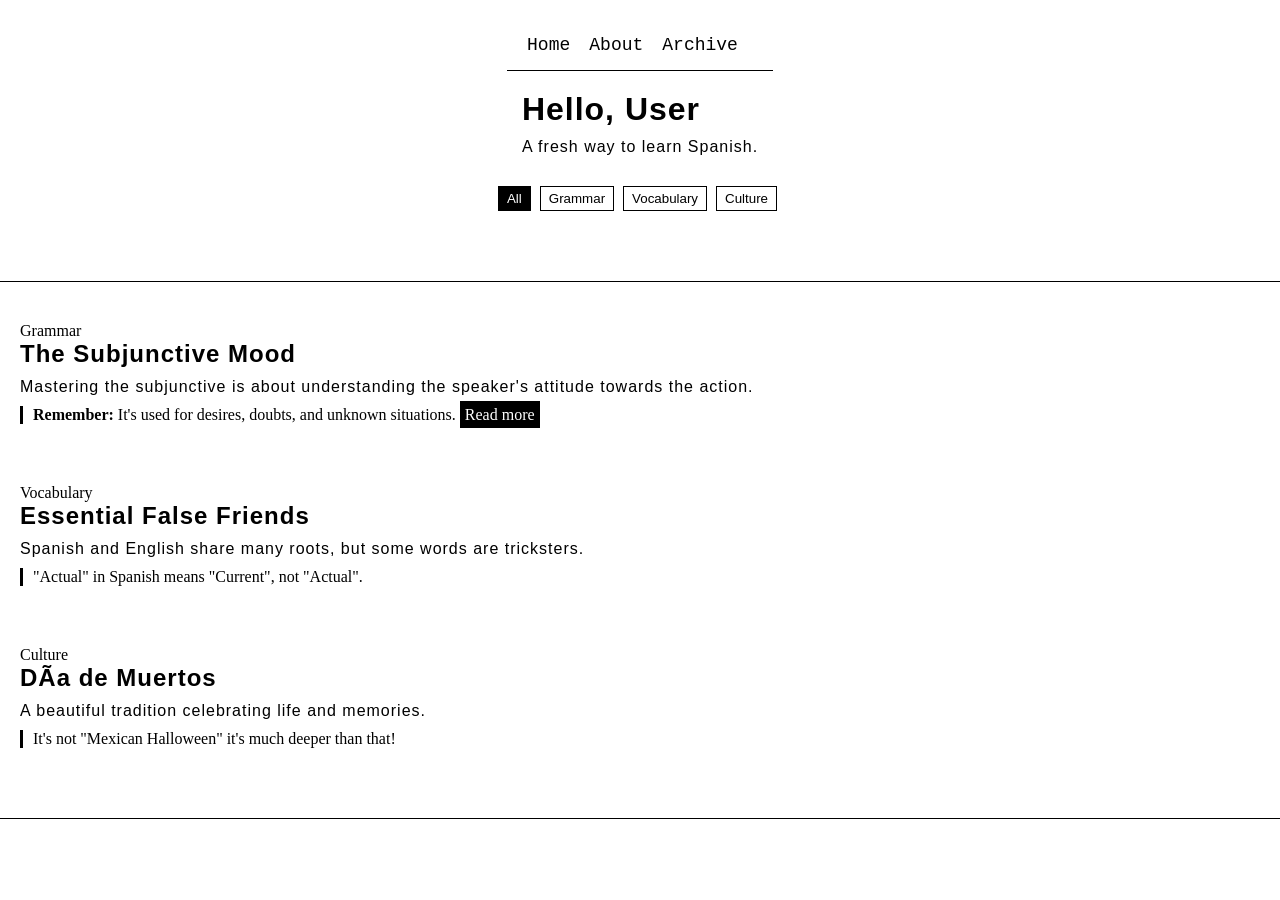
<file: index.html>
<!DOCTYPE html>
<html lang="en">
<head>
    <meta charset="UTF-8">
    <meta name="viewport" content="width=device-width, initial-scale=1.0">
    <link rel="stylesheet" href="style.css">
</head>
<body>

    <nav class="main-nav">
    <a href="index.html">Home</a>
    <a href="about.html">About</a>
    <a href="archive.html">Archive</a>
</nav>

    <header>

        <h1 id="random-welcome"></h1>
        <p>A fresh way to learn Spanish.</p>

    </header>

    <nav class="filters">
        <button data-category="all" class="selected">All</button>

        <button data-category="Grammar">Grammar</button>

        <button data-category="Vocabulary">Vocabulary</button>

        <button data-category="Culture">Culture</button>
    </nav>

    <main>
        <article class="blog-post show-post" data-category="Grammar">
            <span>Grammar</span>


            <h2>The Subjunctive Mood</h2>

            <p>Mastering the subjunctive is about understanding the speaker's attitude towards the action.</p>
            <div class="blue-box">
                <b>Remember:</b> It's used for desires, doubts, and unknown situations.

                 <a class="links" href="subjunctive.html">Read more</a>
            </div>
        </article>

        <article class="blog-post show-post" data-category="Vocabulary">
            <span>Vocabulary</span>

            <h2>Essential False Friends</h2>

            <p>Spanish and English share many roots, but some words are tricksters.</p>

            <div class="blue-box">

                "Actual" in Spanish means "Current", not "Actual".

            </div>

        </article>

        <article class="blog-post show-post" data-category="Culture">

            <span>Culture</span>


            <h2>DÃ­a de Muertos</h2>
            <p>A beautiful tradition celebrating life and memories.</p>
            <div class="blue-box">

                It's not "Mexican Halloween"  it's much deeper than that!

            </div>


        </article>
    </main>


    <script src="code.js"></script>
</body>



</html>
</file>
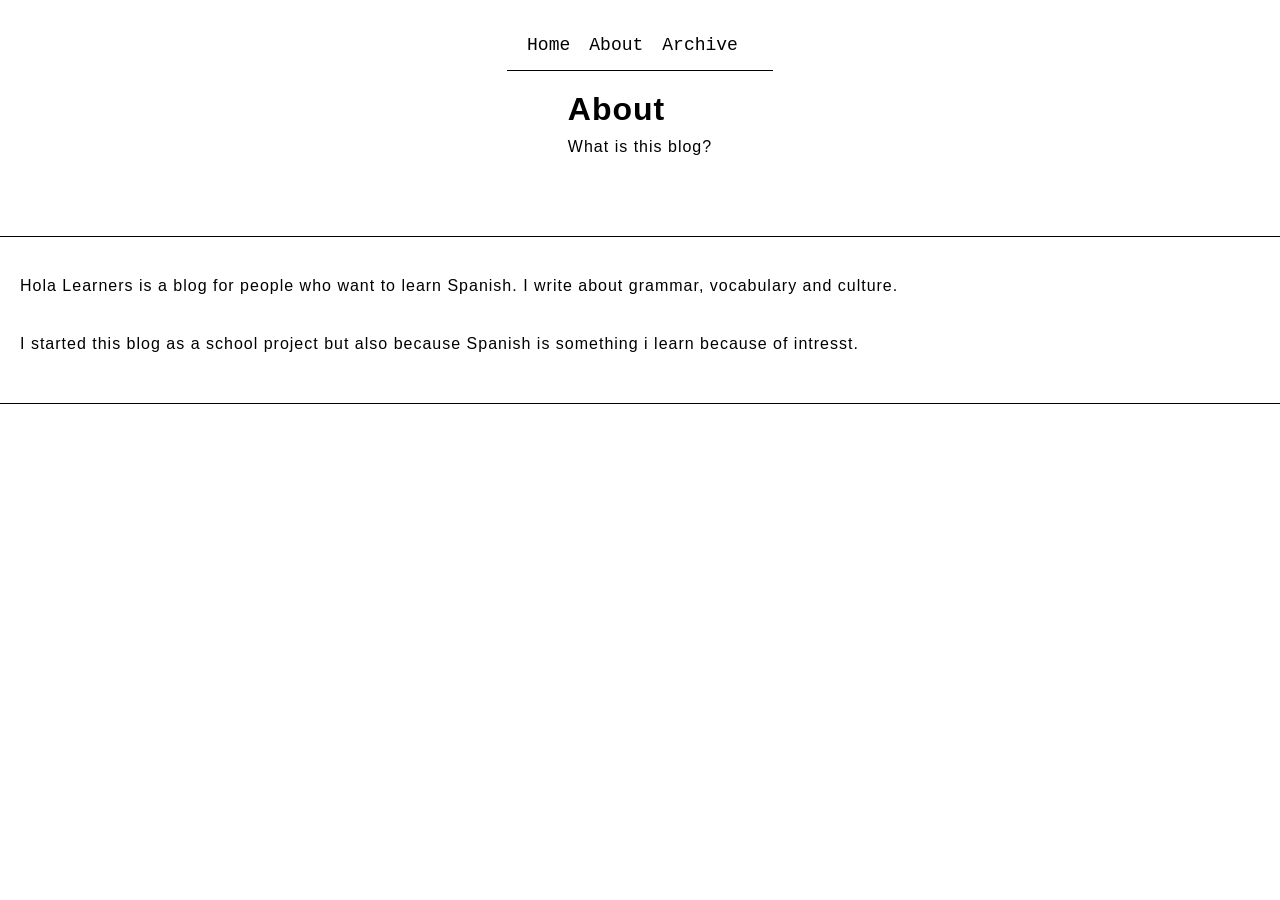
<file: about.html>
<!DOCTYPE html>
<html lang="en">
<head>
    <meta charset="UTF-8">
    <meta name="viewport" content="width=device-width, initial-scale=1.0">
    <title>About - Hola Learners</title>
    <link rel="stylesheet" href="style.css">
    
</head>

<body>

    <nav class="main-nav">
        <a href="index.html">Home</a>
        <a href="about.html">About</a>
        <a href="archive.html">Archive</a>
    </nav>

    <header>
        <h1>About</h1>
        <p>What is this blog?</p>
    </header>

    <main>
        
        <p>Hola Learners is a blog for people who want to learn Spanish. I write about grammar, vocabulary and culture.</p>

        <p>I started this blog as a school project but also because Spanish is something i learn because of intresst.</p>

    </main>

</body>

</html>
</file>
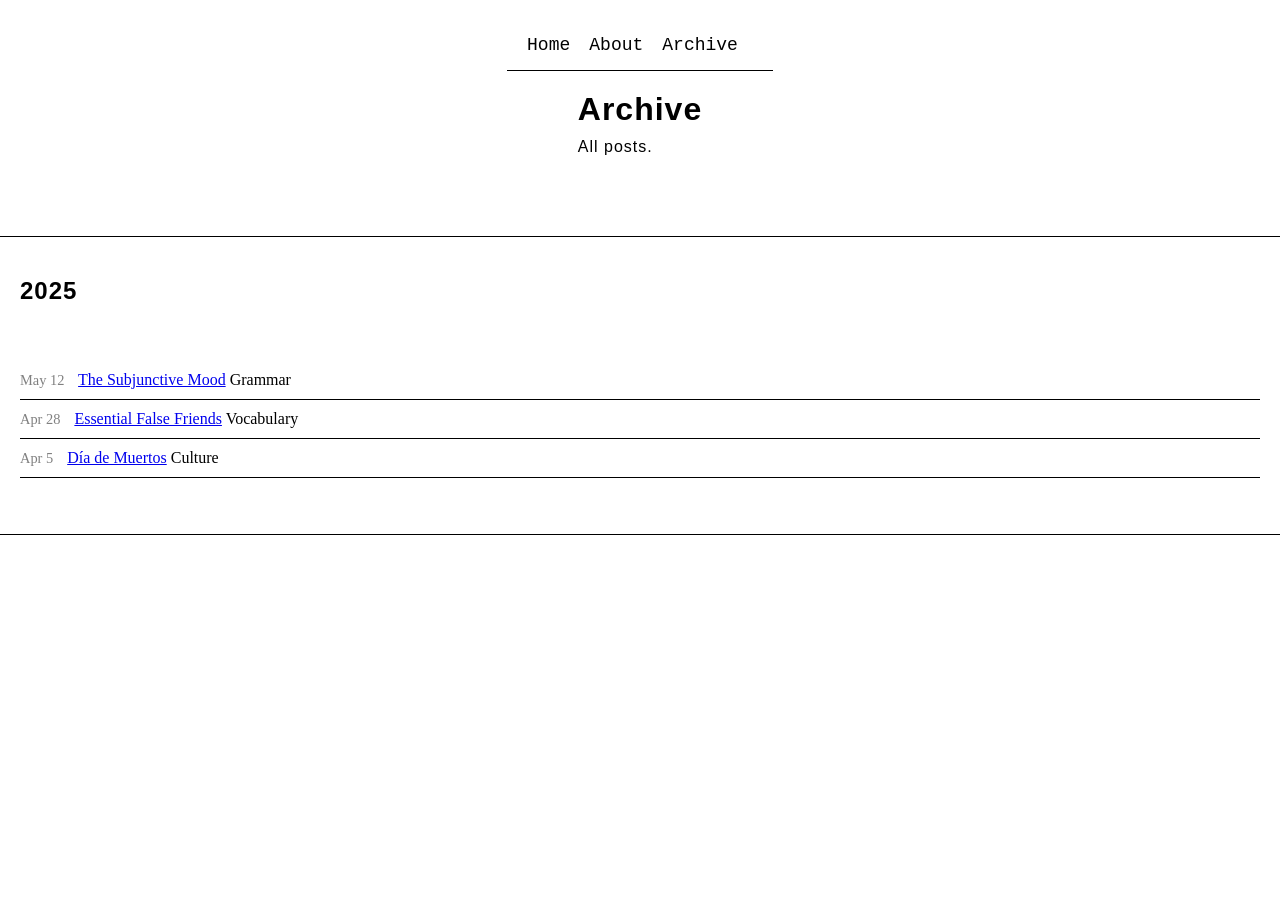
<file: archive.html>
<!DOCTYPE html>
<html lang="en">
<head>
    <meta charset="UTF-8">
    <meta name="viewport" content="width=device-width, initial-scale=1.0">
    <title>Archive - Hola Learners</title>
    <link rel="stylesheet" href="style.css">
</head>

<body>

    <nav class="main-nav">

        <a href="index.html">Home</a>
        <a href="about.html">About</a>
        <a href="archive.html">Archive</a>

    </nav>

    <header>
        <h1>Archive</h1>
        <p>All posts.</p>
    </header>

    <main>
        <h2>2025</h2>

        <ul class="archive-list">
            <li>
                <span class="archive-date">May 12</span>
                <a href="subjunctive.html">The Subjunctive Mood</a>
                <span class="archive-tag">Grammar</span>
            </li>
            <li>
                <span class="archive-date">Apr 28</span>
                <a href="#">Essential False Friends</a>
                <span class="archive-tag">Vocabulary</span>
            </li>

            <li>
                <span class="archive-date">Apr 5</span>
                <a href="#">Día de Muertos</a>
                <span class="archive-tag">Culture</span>
            </li>
        </ul>

    </main>

</body>
</html>
</file>
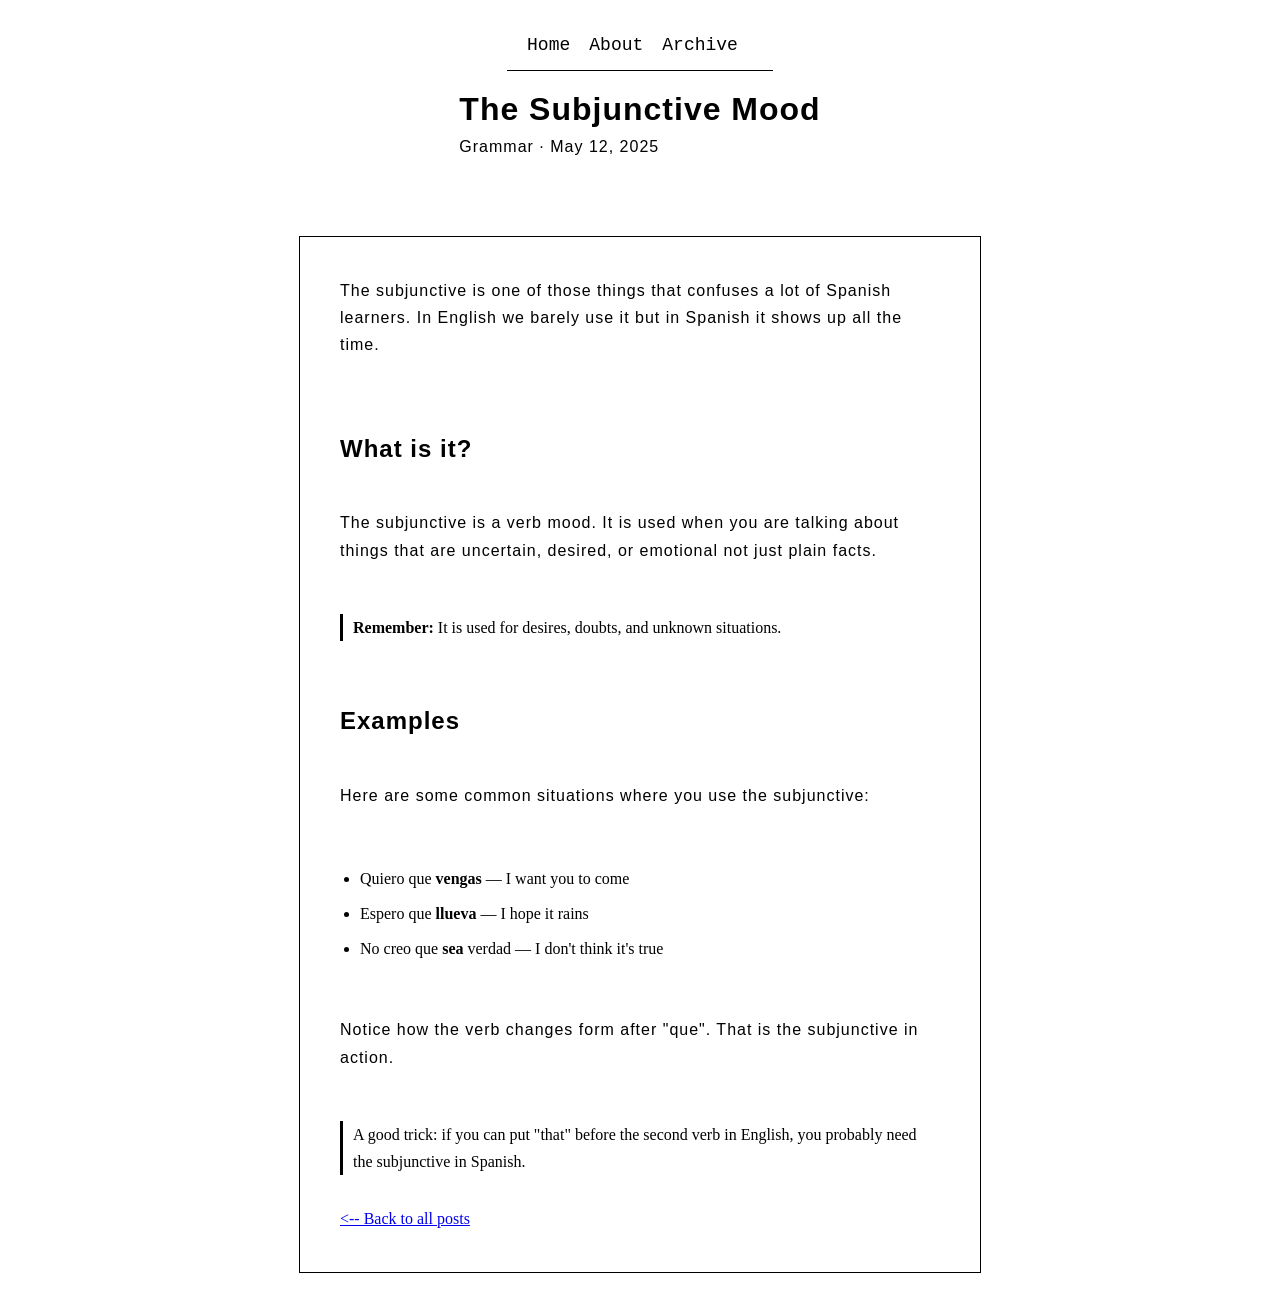
<file: subjunctive.html>
<!DOCTYPE html>
<html lang="en">
<head>
    <meta charset="UTF-8">
    <meta name="viewport" content="width=device-width, initial-scale=1.0">
    <title>The Subjunctive Mood - Hola Learners</title>
    <link rel="stylesheet" href="style.css">
</head>
<body>

    <nav class="main-nav">
        <a href="index.html">Home</a>
        <a href="about.html">About</a>
        <a href="archive.html">Archive</a>
    </nav>

    <header>
        <h1>The Subjunctive Mood</h1>
        <p>Grammar · May 12, 2025</p>
    </header>

    <main class="post-content">

        <p>The subjunctive is one of those things that confuses a lot of Spanish learners. In English we barely use it but in Spanish it shows up all the time.</p>

        <h2>What is it?</h2>
        <p>The subjunctive is a verb mood. It is used when you are talking about things that are uncertain, desired, or emotional not just plain facts.</p>

        <div class="blue-box">
            <b>Remember:</b> It is used for desires, doubts, and unknown situations.
        </div>

        <h2>Examples</h2>
        <p>Here are some common situations where you use the subjunctive:</p>

        <ul>
            <li>Quiero que <b>vengas</b> — I want you to come</li>
            <li>Espero que <b>llueva</b> — I hope it rains</li>
            <li>No creo que <b>sea</b> verdad — I don't think it's true</li>
        </ul>

        <p>Notice how the verb changes form after "que". That is the subjunctive in action.</p>

        <div class="blue-box">
            A good trick: if you can put "that" before the second verb in English, you probably need the subjunctive in Spanish.
        </div>

        <a href="index.html"> <-- Back to all posts</a>

    </main>

</body>
</html>
</file>
<file: style.css>
body {
    margin: 20px;
    font-family: serif;
    background: white;
    color: black;

    display: flex;
    flex-direction: column;
    justify-content: center;
    justify-self: center;
    align-items: center;

}

header {
    margin-bottom: 20px;
}

h1, h2, p {
    margin: 0 0 10px 0;
    letter-spacing: 1px;
    font-family: sans-serif;
}

.filters {
    margin-bottom: 20px;

}

button {
    border: 1px solid black;
    background: white;

    padding: 4px 8px;
    margin-right: 5px;
    transition: background-color 0.5s ease, color 0.5s ease;
    cursor: pointer;
}

button:hover {
    background-color: black;
    color: white;
}

.selected {
    background: black;
    color: white;
}

.blog-post {
    display: none;
    margin-bottom: 30px;

}

.show-post {
    display: block;
}

.blue-box {
    border-left: 3px solid black;
    padding-left: 10px;

    margin-top: 10px;
}

.main-nav {
    padding: 15px 20px;

    border-bottom: 1px solid black;

    margin-bottom: 20px;
}

.main-nav a {
    margin-right: 15px;
    font-size: 18px;
    text-decoration: none;
    font-family: 'Courier New', Courier, monospace;
    color: black;
}

.main-nav a:hover {
    text-decoration: underline;
}

.archive-list {
    list-style: none;
    padding: 0;
}

.archive-list li {
    padding: 10px 0;
    border-bottom: 1px solid black;
}

.archive-date {
    color: grey;
    margin-right: 10px;
    font-size: 0.9rem;
}

.post-content {
    max-width: 600px;
    line-height: 1.7;
}

.post-content h2 {
    margin-top: 30px;
}

.post-content ul {
    padding-left: 20px;
}

.post-content li {
    margin-bottom: 8px;
}

.links {

    color: white;
    background-color: #000000;
    padding: 5px;
    text-decoration: none;
    width: 5px;
 
    
    
}

main {
    margin-top: 50px;
    display: flex;
    gap: 30px;
    flex-direction: column;

    border: solid 1px #000000;
    padding: 40px;
    width: 100%;

}
</file>
